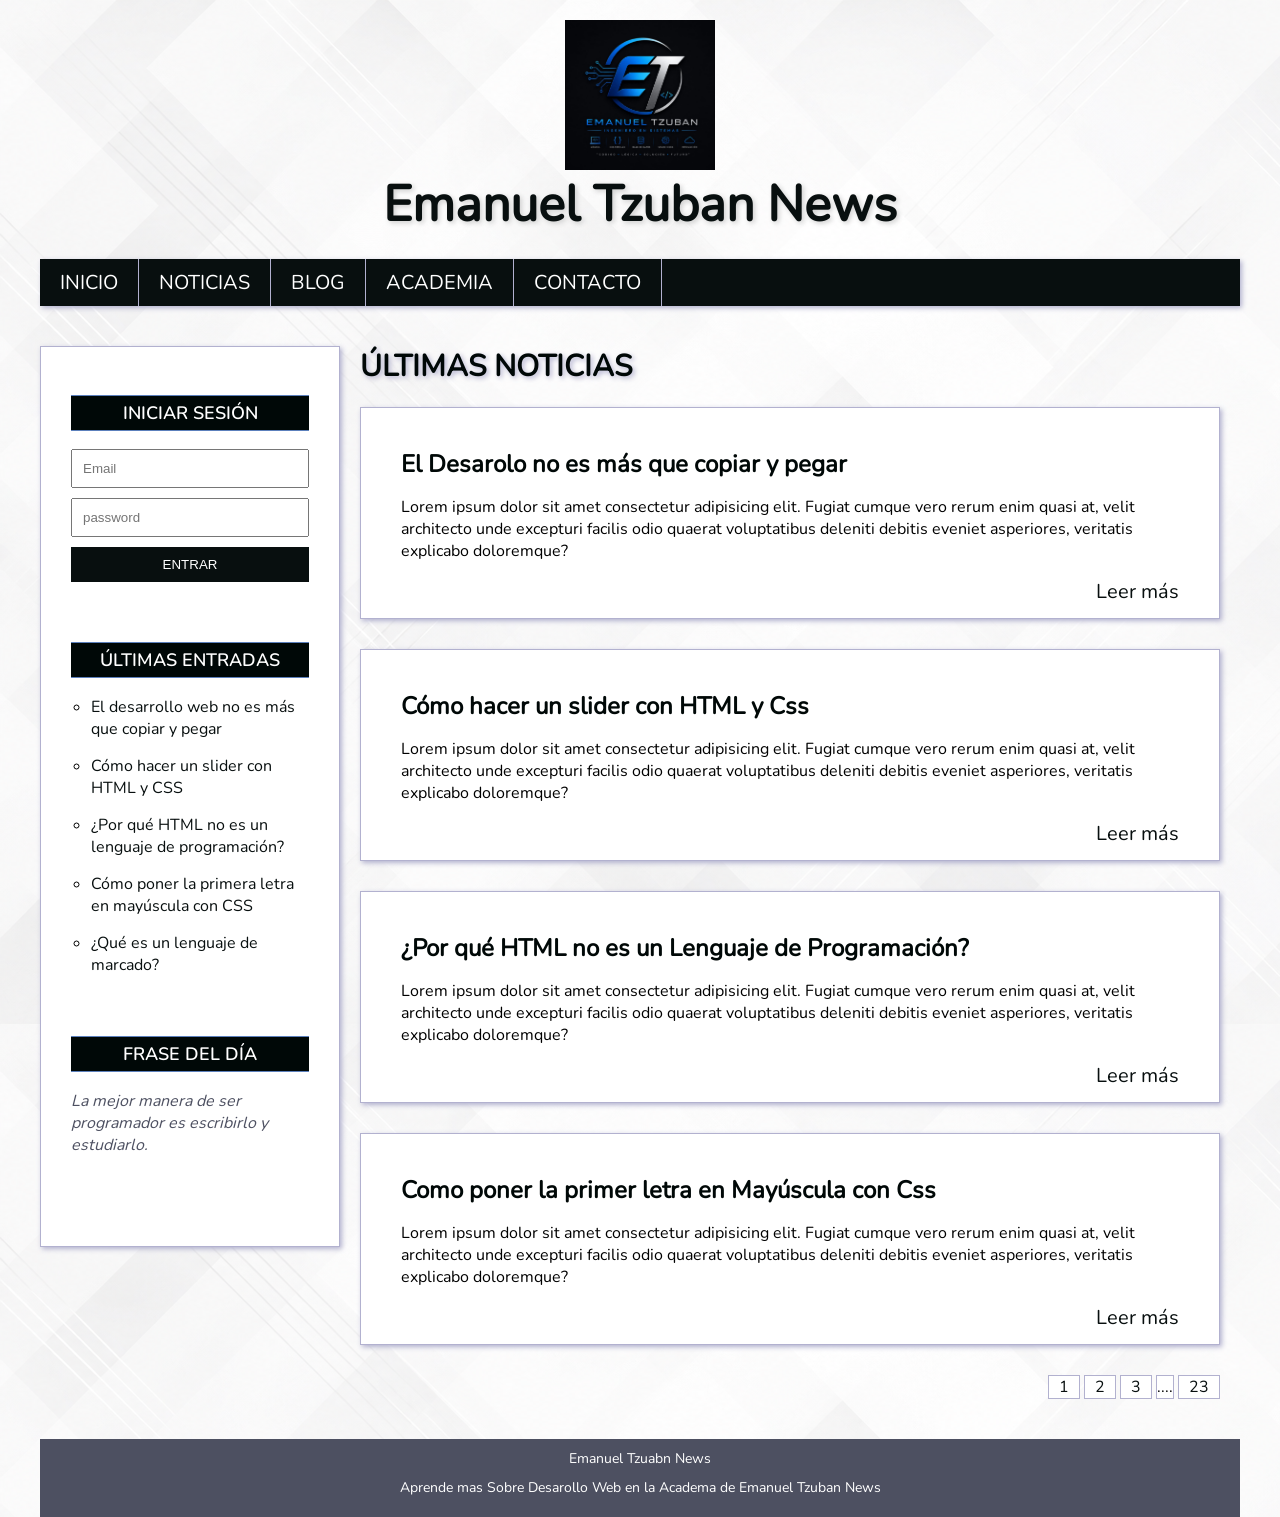
<file: index.html>
<head>
    <meta charset="UTF-8">
    <meta name="viewport" content="width=device-width, initial-scale=1.0">
    <title>Emanuel Tzuban News</title>
    <link rel="stylesheet" href="Css/style.css">
</head>
<body>

    <div id="container">

        <div include-html="./partials/header.html"></div>
        <div include-html="./partials/main-menu.html"></div>
        <div include-html="./partials/aside.html"></div>
        <div include-html="./partials/contenido.html"></div>
        <div include-html="./partials/footer.html"></div>

    </div>
    <script src="js/include-html.js"></script>
</body>
</html>
</file>
<file: Css/style.css>
@import "./fonts.css";
@import "./color-theme-3.css";
@import "./commons.css";
@import "./header.css";
@import "./main-menu.css";
@import "./aside.css";
@import "./contenido.css";
@import "./footer.css";
</file>
